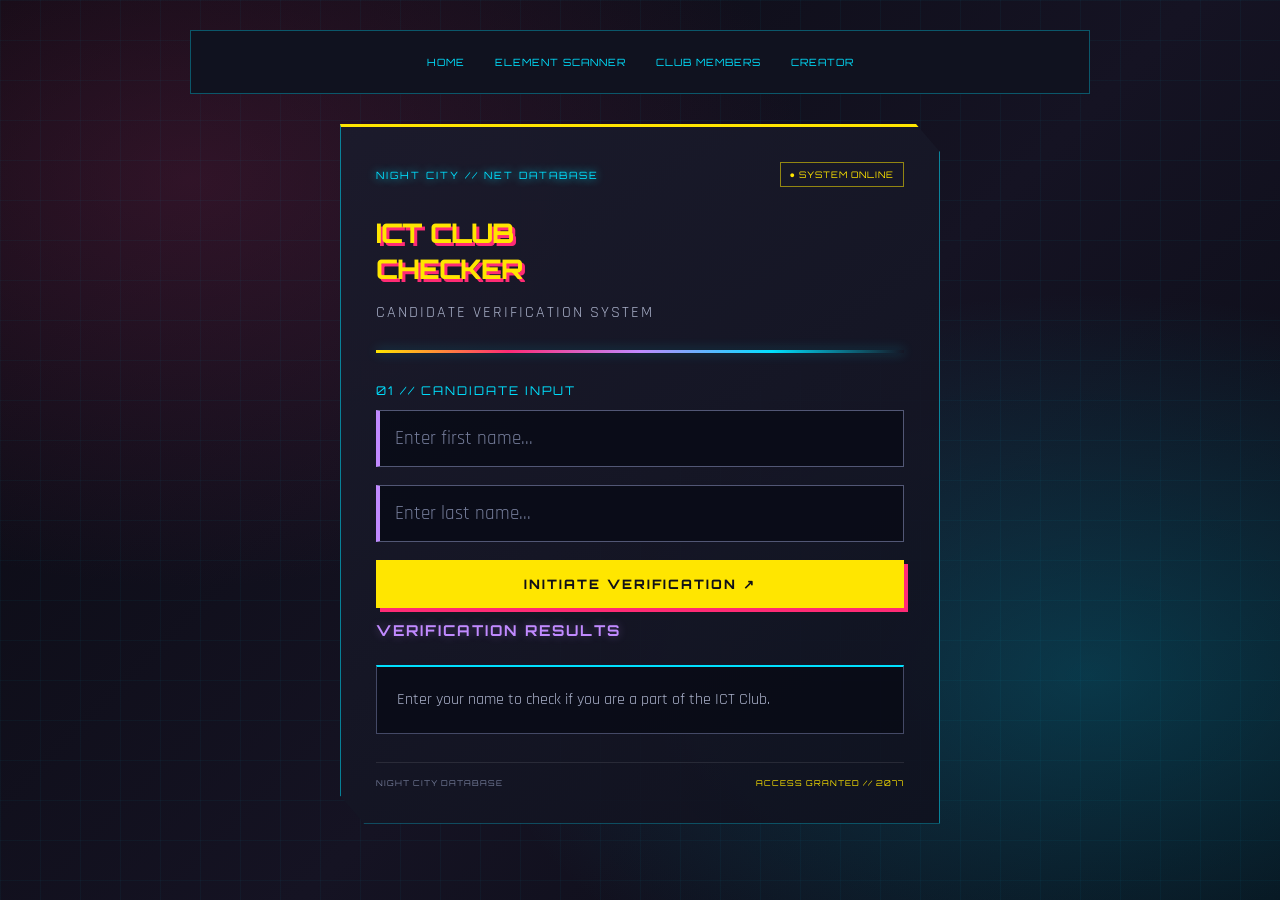
<file: index.html>
<!DOCTYPE html>
<html lang="en">
<head>
    <meta charset="UTF-8">
    <meta name="viewport" content="width=device-width, initial-scale=1.0">
    <title>NC // ICT CLUB CHECKER</title>

    <link rel="stylesheet" href="style.css">
    <link href="https://fonts.googleapis.com/css2?family=Orbitron:wght@400;500;700;800&family=Rajdhani:wght@400;500;600;700&display=swap" rel="stylesheet">

    <link rel="stylesheet" href="https://pyscript.net/releases/2026.7.3/core.css">
    <script type="module" src="https://pyscript.net/releases/2026.7.3/core.js"></script>
</head>

<body>

    <nav>
        <a href="index.html">HOME</a>
        <a href="element_checker.html">ELEMENT SCANNER</a>
        <a href="school_club_members.html">CLUB MEMBERS</a>
        <a href="meet_the_creator.html">CREATOR</a>
    </nav>

    <div class="container">

        <div class="top-bar">
            <div class="top-label">NIGHT CITY // NET DATABASE</div>
            <div class="status">● SYSTEM ONLINE</div>
        </div>

        <h1>ICT CLUB<br>CHECKER</h1>

        <p class="subtitle">CANDIDATE VERIFICATION SYSTEM</p>

        <div class="accent-line"></div>

        <div class="section-label">01 // CANDIDATE INPUT</div>

        <input type="text" id="first_name" placeholder="Enter first name...">

        <input type="text" id="last_name" placeholder="Enter last name...">

        <button py-click="check_club_member">INITIATE VERIFICATION ↗</button>

        <div class="results-heading">
            <h2>VERIFICATION RESULTS</h2>
        </div>

        <div id="result">
            Enter your name to check if you are a part of the ICT Club.
        </div>

        <div class="footer">
            <span>NIGHT CITY DATABASE</span>
            <span>ACCESS GRANTED // 2077</span>
        </div>

    </div>

    <script type="py" src="main.py"></script>

</body>
</html>
</file>
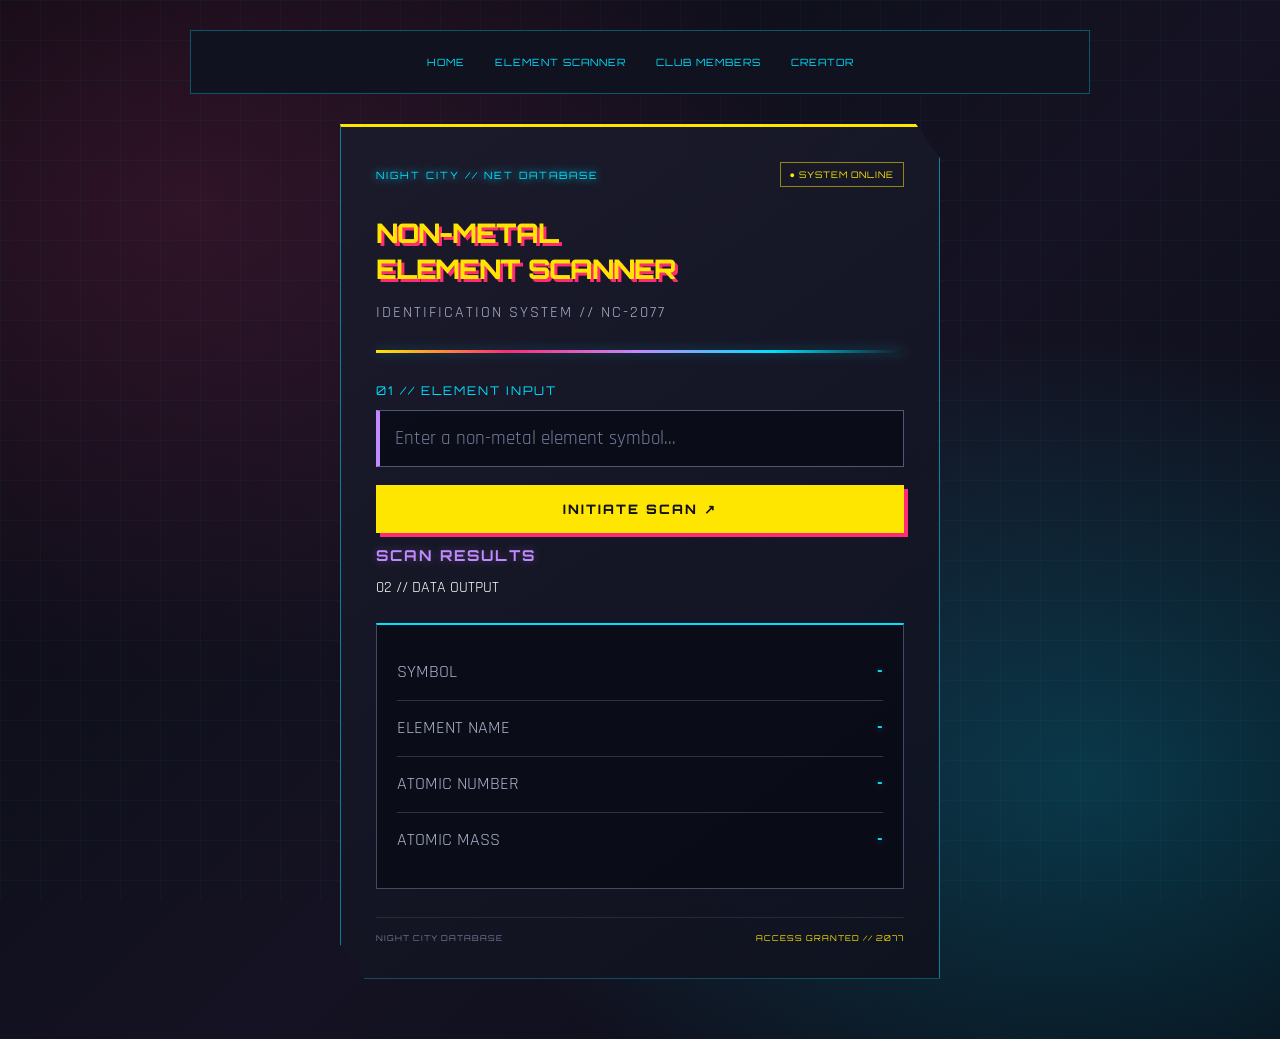
<file: element_checker.html>
<!DOCTYPE html>
<html lang="en">
<head>
    <meta charset="UTF-8">
    <meta name="viewport" content="width=device-width, initial-scale=1.0">
    <title>NC // ELEMENT SCANNER</title>

    <!-- PyScript -->
    <link rel="stylesheet" href="https://pyscript.net/releases/2026.7.3/core.css">
    <script type="module" src="https://pyscript.net/releases/2026.7.3/core.js"></script>

    <!-- Fonts -->
    <link href="https://fonts.googleapis.com/css2?family=Orbitron:wght@400;500;700;800&family=Rajdhani:wght@400;500;600;700&display=swap" rel="stylesheet">

    <!-- Shared CSS -->
    <link rel="stylesheet" href="style.css">
</head>

<body>

    <nav>
        <a href="index.html">HOME</a>
        <a href="element_checker.html">ELEMENT SCANNER</a>
        <a href="school_club_members.html">CLUB MEMBERS</a>
        <a href="meet_the_creator.html">CREATOR</a>
    </nav>

    <div class="container">

        <div class="top-bar">
            <div class="top-label">NIGHT CITY // NET DATABASE</div>
            <div class="status">● SYSTEM ONLINE</div>
        </div>

        <h1>NON-METAL<br>ELEMENT SCANNER</h1>

        <p class="subtitle">IDENTIFICATION SYSTEM // NC-2077</p>

        <div class="accent-line"></div>

        <div class="section-label">01 // ELEMENT INPUT</div>

        <input type="text" id="nonmetal1" placeholder="Enter a non-metal element symbol...">

        <button py-click="search_element">INITIATE SCAN ↗</button>

        <div class="results-heading">
            <h2>SCAN RESULTS</h2>
            <div class="result-tag">02 // DATA OUTPUT</div>
        </div>

        <div class="results">

            <p>SYMBOL <span id="symbol">-</span></p>

            <p>ELEMENT NAME <span id="name">-</span></p>

            <p>ATOMIC NUMBER <span id="atomic_number">-</span></p>

            <p>ATOMIC MASS <span id="atomic_mass">-</span></p>

        </div>

        <div class="footer">
            <span>NIGHT CITY DATABASE</span>
            <span>ACCESS GRANTED // 2077</span>
        </div>

    </div>

    <script type="py" src="./main.py"></script>

</body>
</html>
</file>
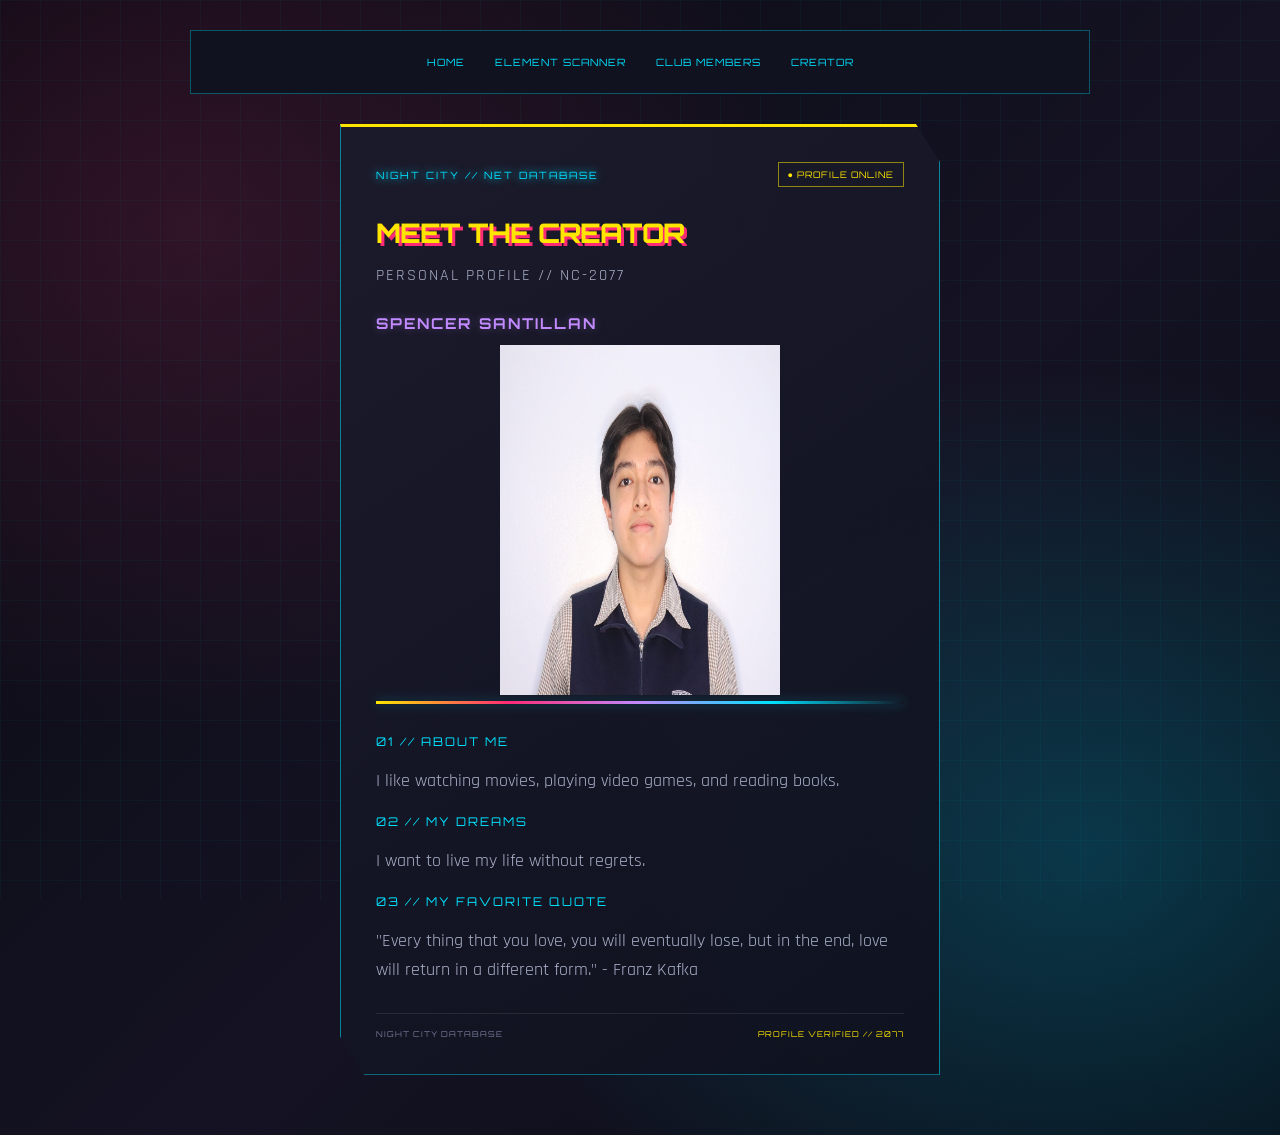
<file: meet_the_creator.html>
<!DOCTYPE html>
<html lang="en">
<head>
    <meta charset="UTF-8">
    <meta name="viewport" content="width=device-width, initial-scale=1.0">
    <title>NC // MEET THE CREATOR</title>

    <link rel="stylesheet" href="style.css">
    <link href="https://fonts.googleapis.com/css2?family=Orbitron:wght@400;500;700;800&family=Rajdhani:wght@400;500;600;700&display=swap" rel="stylesheet">
</head>

<body>

    <nav>
        <a href="index.html">HOME</a>
        <a href="element_checker.html">ELEMENT SCANNER</a>
        <a href="school_club_members.html">CLUB MEMBERS</a>
        <a href="meet_the_creator.html">CREATOR</a>
    </nav>

    <div class="container">

        <div class="top-bar">
            <div class="top-label">NIGHT CITY // NET DATABASE</div>
            <div class="status">● PROFILE ONLINE</div>
        </div>

        <h1>MEET THE CREATOR</h1>

        <p class="subtitle">PERSONAL PROFILE // NC-2077</p>

        <h2>SPENCER SANTILLAN</h2>
        
        <center>
        <img src="IMG_3154_optimized_500.jpg" alt="Photo of the creator" width="280" height="350">
        </center>

        <div class="accent-line"></div>

        <div class="section-label">01 // ABOUT ME</div>

        <p>
            I like watching movies, playing video games, and reading books.
        </p>

        <div class="section-label">02 // MY DREAMS</div>

        <p>
            I want to live my life without regrets.
        </p>

        <div class="section-label">03 // MY FAVORITE QUOTE</div>

        <p>
            "Every thing that you love, you will eventually lose, but in the end, love will return in a different form." - Franz Kafka
        </p>

        <div class="footer">
            <span>NIGHT CITY DATABASE</span>
            <span>PROFILE VERIFIED // 2077</span>
        </div>

    </div>

</body>
</html>
</file>
<file: style.css>
* {
    box-sizing: border-box;
}

body {
    margin: 0;
    min-height: 100vh;
    padding: 30px 15px;
    font-family: 'Rajdhani', sans-serif;
    color: white;
    background:
        radial-gradient(ellipse at 15% 20%, #79234c55, transparent 40%),
        radial-gradient(ellipse at 85% 75%, #008ca855, transparent 40%),
        linear-gradient(135deg, #080910, #151323 55%, #090b14);
}

/* Background grid */
body::before {
    content: "";
    position: fixed;
    inset: 0;
    pointer-events: none;
    background-image:
        linear-gradient(#00e1ff0a 1px, transparent 1px),
        linear-gradient(90deg, #00e1ff0a 1px, transparent 1px);
    background-size: 40px 40px;
    z-index: -1;
}

/* Navigation */
nav {
    width: 100%;
    max-width: 900px;
    margin: 0 auto 25px;
    padding: 15px;
    display: flex;
    justify-content: center;
    flex-wrap: wrap;
    gap: 10px;
    background: #10121f;
    border: 1px solid #00e1ff55;
}

nav a {
    color: #00e1ff;
    text-decoration: none;
    font-family: 'Orbitron', sans-serif;
    font-size: 10px;
    letter-spacing: 1px;
    padding: 10px;
    transition: 0.2s;
}

nav a:hover {
    color: #101018;
    background: #ffe600;
}

/* Main container */
.container {
    width: 100%;
    max-width: 600px;
    margin: 30px auto;
    padding: 35px;
    position: relative;
    background: linear-gradient(145deg, #1b1b2ceF, #10121feF);
    border: 1px solid #00e1ff88;
    border-top: 3px solid #ffe600;
    box-shadow:
        0 0 25px #00e1ff18,
        0 0 55px #ff2b7515,
        8px 8px 0 #ff2b7544;
    clip-path: polygon(
        0 0,
        96% 0,
        100% 4%,
        100% 100%,
        4% 100%,
        0 96%
    );
}

/* Top labels */
.top-bar {
    display: flex;
    justify-content: space-between;
    align-items: center;
    gap: 10px;
    margin-bottom: 28px;
    flex-wrap: wrap;
}

.top-label {
    color: #00e1ff;
    font-family: 'Orbitron', sans-serif;
    font-size: 10px;
    letter-spacing: 2px;
    text-shadow: 0 0 8px #00e1ff;
}

.status {
    color: #ffe600;
    font-family: 'Orbitron', sans-serif;
    font-size: 9px;
    letter-spacing: 1px;
    border: 1px solid #ffe60088;
    padding: 6px 9px;
}

/* Headings */
h1 {
    margin: 0;
    color: #ffe600;
    font-family: 'Orbitron', sans-serif;
    font-size: 27px;
    font-weight: 800;
    line-height: 1.35;
    letter-spacing: -1px;
    text-shadow: 3px 3px 0 #ff2b75;
}

h2 {
    color: #c18aff;
    font-family: 'Orbitron', sans-serif;
    font-size: 15px;
    letter-spacing: 2px;
    text-shadow: 0 0 10px #c18aff55;
}

h3 {
    color: #00e1ff;
    font-family: 'Orbitron', sans-serif;
    font-size: 12px;
    letter-spacing: 1px;
}

.subtitle {
    color: #aab1ca;
    font-size: 16px;
    letter-spacing: 2px;
    margin: 12px 0 25px;
}

p {
    color: #aab1ca;
    font-size: 18px;
    line-height: 1.6;
}

/* Accent line */
.accent-line {
    height: 3px;
    width: 100%;
    background: linear-gradient(
        90deg,
        #ffe600,
        #ff2b75,
        #c18aff,
        #00e1ff,
        transparent
    );
    box-shadow: 0 0 12px #00e1ff55;
    margin-bottom: 30px;
}

/* Labels */
.section-label {
    color: #00e1ff;
    font-family: 'Orbitron', sans-serif;
    font-size: 12px;
    letter-spacing: 2px;
    margin-bottom: 12px;
}

/* Inputs */
input {
    width: 100%;
    padding: 15px;
    background: #080b16cc;
    border: 1px solid #525775;
    border-left: 4px solid #c18aff;
    color: white;
    font-family: 'Rajdhani', sans-serif;
    font-size: 19px;
    outline: none;
    margin-bottom: 18px;
    transition: 0.2s;
}

input:focus {
    border-color: #00e1ff;
    box-shadow: 0 0 15px #00e1ff33;
}

input::placeholder {
    color: #737b98;
}

/* Buttons */
button {
    width: 100%;
    padding: 16px;
    border: none;
    background: #ffe600;
    color: #101018;
    font-family: 'Orbitron', sans-serif;
    font-size: 13px;
    font-weight: 800;
    letter-spacing: 2px;
    cursor: pointer;
    transition: 0.25s;
    box-shadow: 4px 4px 0 #ff2b75;
}

button:hover {
    background: #ff2b75;
    color: white;
    box-shadow:
        0 0 18px #ff2b7588,
        4px 4px 0 #00e1ff;
    transform: translate(-2px, -2px);
}

/* Result box */
#result,
.results {
    margin-top: 25px;
    padding: 20px;
    background: #080b16cc;
    border: 1px solid #444966;
    border-top: 2px solid #00e1ff;
    color: #aab1ca;
    line-height: 1.6;
    overflow-wrap: anywhere;
}

.results p {
    display: flex;
    justify-content: space-between;
    gap: 15px;
    color: #aab1ca;
    font-size: 18px;
    margin: 0;
    padding: 13px 0;
    border-bottom: 1px solid #30344a;
}

.results p:last-child {
    border-bottom: none;
}

.results span {
    color: #00e1ff;
    font-weight: 700;
    text-align: right;
    text-shadow: 0 0 8px #00e1ff55;
}

/* Footer */
.footer {
    display: flex;
    justify-content: space-between;
    gap: 10px;
    margin-top: 28px;
    padding-top: 15px;
    border-top: 1px solid #ffffff18;
    color: #737b98;
    font-family: 'Orbitron', sans-serif;
    font-size: 8px;
    letter-spacing: 1px;
    flex-wrap: wrap;
}

.footer span:last-child {
    color: #ffe600;
}

/* Smaller screens */
@media (max-width: 500px) {
    .container {
        padding: 25px 20px;
    }

    h1 {
        font-size: 23px;
    }

    .top-label {
        font-size: 8px;
    }

    .results p {
        font-size: 16px;
    }

    nav a {
        font-size: 9px;
    }
</file>
